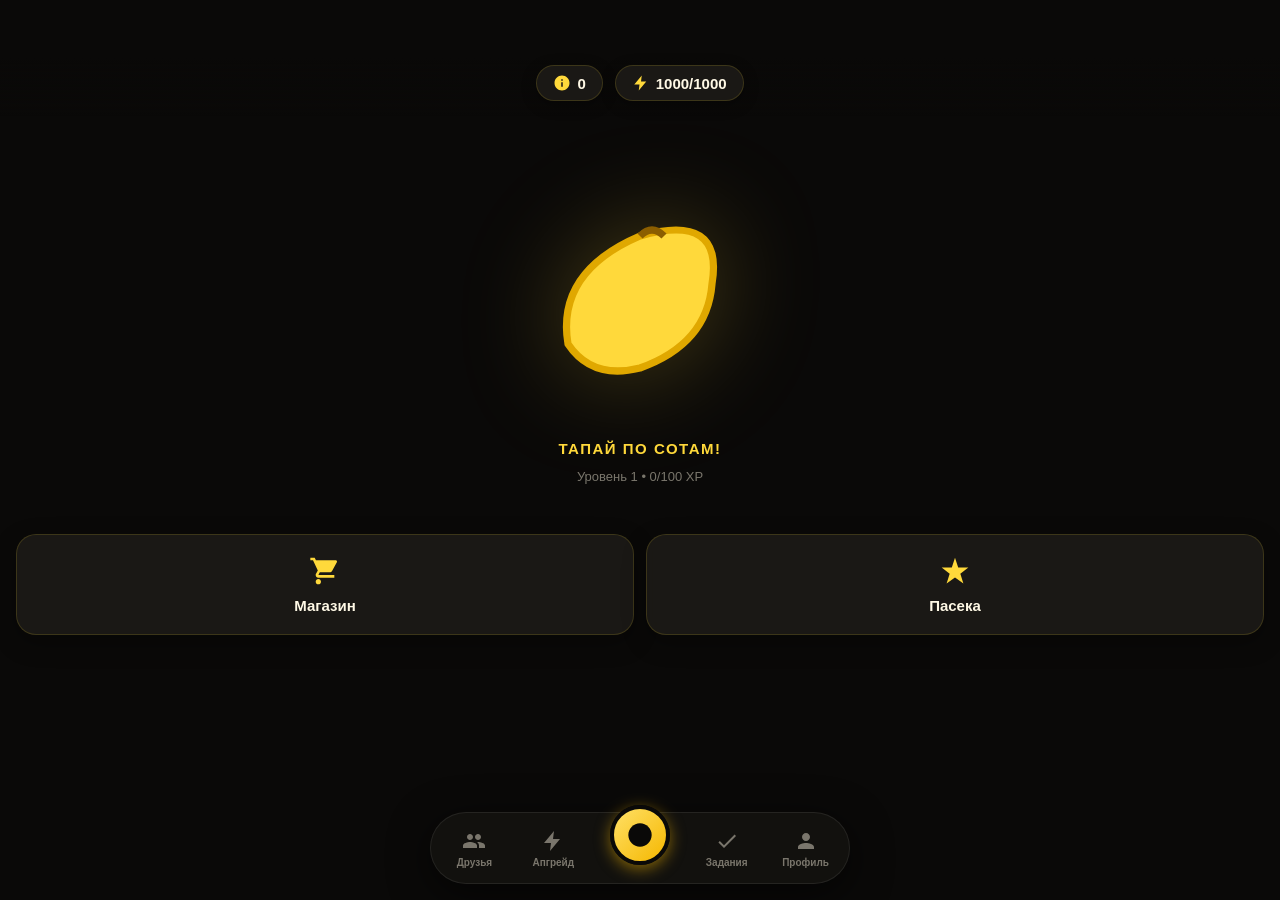
<file: index.html>
<!DOCTYPE html>
<html lang="ru">
<head>
  <meta charset="UTF-8" />
  <meta name="viewport" content="width=device-width, initial-scale=1.0, maximum-scale=1.0, user-scalable=no, viewport-fit=cover" />
  <title>Bee Tap 🐝</title>
  <link rel="stylesheet" href="styles.css" />
  <script src="https://telegram.org/js/telegram-web-app.js"></script>
</head>
<body>
  <!-- Верхняя панель -->
  <header class="topbar" id="mainTopbar">
    <div class="stat">
      <svg class="ico" viewBox="0 0 24 24"><path d="M12 2C6.48 2 2 6.48 2 12s4.48 10 10 10 10-4.48 10-10S17.52 2 12 2zm1 15h-2v-6h2v6zm0-8h-2V7h2v2z"/></svg>
      <span id="balance">0</span>
    </div>
    <div class="stat">
      <svg class="ico" viewBox="0 0 24 24"><path d="M13 2L3 14h7l-1 8 10-12h-7l1-8z"/></svg>
      <span id="energy">1000/1000</span>
    </div>
  </header>

  <!-- Контент страниц -->
  <main id="app">
    <!-- TAP -->
    <section id="page-tap" class="page active">
      <div class="tap-zone" id="tapZone">
        <div class="banana" id="banana">
          <svg viewBox="0 0 100 100">
            <path d="M20 70 Q15 40 50 25 Q85 15 80 45 Q78 70 50 80 Q30 85 20 70 Z" fill="#FFD93B" stroke="#E0A800" stroke-width="3"/>
            <path d="M50 25 Q55 20 60 25" stroke="#8B5E00" stroke-width="3" fill="none"/>
          </svg>
        </div>
        <div class="tap-hint">ТАПАЙ ПО СОТАМ!</div>
        <div class="level-info">
          Уровень <span id="levelNum">1</span> • <span id="xpText">0/100</span> XP
        </div>
      </div>
      
      <div class="quick-actions">
        <div class="action-card" onclick="switchPage('shop')">
          <svg viewBox="0 0 24 24"><path d="M7 18c-1.1 0-1.99.9-1.99 2S5.9 22 7 22s2-.9 2-2-.9-2-2-2zM1 2v2h2l3.6 7.59-1.35 2.45c-.16.28-.25.61-.25.96 0 1.1.9 2 2 2h12v-2H7.42c-.14 0-.25-.11-.25-.25l.03-.12L8.1 13h7.45c.75 0 1.41-.41 1.75-1.03l3.58-6.49c.08-.14.12-.31.12-.48 0-.55-.45-1-1-1H5.21l-.94-2H1z"/></svg>
          <span>Магазин</span>
        </div>
        <div class="action-card" onclick="switchPage('mine')">
          <svg viewBox="0 0 24 24"><path d="M12 2l2.4 7.4H22l-6 4.6 2.3 7.4-6.3-4.6L5.7 21.4 8 14 2 9.4h7.6z"/></svg>
          <span>Пасека</span>
        </div>
      </div>
    </section>

    <!-- UPGRADES (АПГРЕЙДЕР) -->
    <section id="page-boosts" class="page">
      <div class="bg-aurora">
        <div class="aurora-blob blob-1"></div>
        <div class="aurora-blob blob-2"></div>
      </div>

      <div class="upgrader-layout">
        <!-- Верхняя часть с колесом -->
        <div class="wheel-top-section">
          <div class="wheel-container">
            <svg class="wheel-svg" viewBox="0 0 200 200">
              <defs>
                <linearGradient id="gradGrey" x1="0%" y1="0%" x2="100%" y2="100%">
                  <stop offset="0%" stop-color="#2a2826" />
                  <stop offset="100%" stop-color="#141312" />
                </linearGradient>
                <linearGradient id="gradYellow" x1="0%" y1="0%" x2="100%" y2="100%">
                  <stop offset="0%" stop-color="#ffe066" />
                  <stop offset="100%" stop-color="#f5b700" />
                </linearGradient>
              </defs>
              
              <circle cx="100" cy="100" r="90" fill="#0e0d0b" stroke="#1a1816" stroke-width="2"/>
              <circle cx="100" cy="100" r="85" fill="none" stroke="url(#gradGrey)" stroke-width="10"/>
              
              <circle id="winSector" cx="100" cy="100" r="85" fill="none" stroke="url(#gradYellow)" stroke-width="10" 
                      stroke-dasharray="0 534" stroke-dashoffset="0" 
                      transform="rotate(-90 100 100)" 
                      style="transition: stroke-dasharray 0.3s ease;"/>
            </svg>
            
            <div class="wheel-center-item" id="wheelIcon">🍌</div>
            
            <div class="wheel-arrow" id="wheelArrow">
              <svg viewBox="0 0 24 24">
                <path d="M12 21L6 9h12L12 21z" fill="#ffd93b" />
                <rect x="9" y="2" width="6" height="7" rx="2" fill="#ffd93b"/>
                <path d="M12 21L6 9h12L12 21z" fill="none" stroke="#000" stroke-width="1.5" stroke-linejoin="round"/>
              </svg>
            </div>
          </div>
        </div>

        <!-- Стеклянная панель (Bottom Sheet) -->
        <div class="glass-panel" id="glassPanel">
          <div class="drag-handle" id="dragHandle">
            <div class="drag-line"></div>
          </div>
          
          <div class="panel-content">
            <div class="upgrade-panel">
              <div class="multiplier-grid">
                <button class="mult-btn" data-mult="1.5">x1.5</button>
                <button class="mult-btn active" data-mult="2">x2</button>
                <button class="mult-btn" data-mult="5">x5</button>
                <button class="mult-btn" data-mult="10">x10</button>
              </div>
              
              <div class="chance-info">
                Шанс успеха: <span id="chanceText">50%</span>
              </div>
              
              <!-- Кнопка-ползунок -->
              <div class="slider-container" id="sliderContainer">
                <div class="slider-track">
                  <div class="slider-fill" id="sliderFill"></div>
                  <span class="slider-text" id="sliderText">SWIPE TO UPGRADE</span>
                  <div class="slider-thumb" id="sliderThumb">
                    <svg viewBox="0 0 24 24">
                      <path d="M5 12h14M12 5l7 7-7 7" stroke="#0a0908" stroke-width="2.5" stroke-linecap="round" stroke-linejoin="round" fill="none"/>
                    </svg>
                  </div>
                </div>
              </div>
            </div>

            <!-- Инвентарь -->
            <div class="inventory-section">
              <div class="inventory-header">
                <h3>Ваш инвентарь</h3>
                <span class="items-count" id="invCount">6 предметов</span>
              </div>
              <div class="inventory-list" id="inventoryList"></div>
            </div>
          </div>
        </div>
      </div>
    </section>

    <!-- TASKS -->
    <section id="page-tasks" class="page">
      <h2>Задания</h2>
      <div id="taskList" class="card-list"></div>
    </section>

    <!-- FRIENDS -->
    <section id="page-friends" class="page">
      <h2>Друзья</h2>
      <p class="muted">Пригласи друга в улей и получи 5000 меда 🍯</p>
      <button class="btn primary" id="inviteBtn" style="width:100%; margin-top: 10px;">Пригласить друга</button>
      <div class="ref-box"><span id="refLink">—</span></div>
      <p class="muted">Приглашено: <b id="refCount">0</b></p>
    </section>

    <!-- MINE / PASSIVE -->
    <section id="page-mine" class="page">
      <h2>Пасека (доход)</h2>
      <div id="mineList" class="card-list"></div>
    </section>

    <!-- SHOP -->
    <section id="page-shop" class="page">
      <h2>Магазин</h2>
      <div id="shopList" class="card-list"></div>
    </section>

    <!-- PROFILE -->
    <section id="page-profile" class="page">
      <h2>Профиль</h2>
      <div class="profile-card">
        <div class="avatar" id="avatar">🐝</div>
        <div>
          <div id="userName">Игрок</div>
          <div class="muted" id="userId">—</div>
        </div>
      </div>
      <button class="btn danger" id="resetBtn" style="width:100%;">Сбросить прогресс</button>
    </section>
  </main>

  <!-- Нижнее меню -->
  <nav class="bottomnav">
    <button data-page="friends" class="nav-btn">
      <svg viewBox="0 0 24 24"><path d="M16 11c1.66 0 2.99-1.34 2.99-3S17.66 5 16 5c-1.66 0-3 1.34-3 3s1.34 3 3 3zm-8 0c1.66 0 2.99-1.34 2.99-3S9.66 5 8 5C6.34 5 5 6.34 5 8s1.34 3 3 3zm0 2c-2.33 0-7 1.17-7 3.5V19h14v-2.5c0-2.33-4.67-3.5-7-3.5zm8 0c-.29 0-.62.02-.97.05 1.16.84 1.97 1.97 1.97 3.45V19h6v-2.5c0-2.33-4.67-3.5-7-3.5z"/></svg>
      <span>Друзья</span>
    </button>
    <button data-page="boosts" class="nav-btn">
      <svg viewBox="0 0 24 24"><path d="M13 2L3 14h7l-1 8 10-12h-7l1-8z"/></svg>
      <span>Апгрейд</span>
    </button>
    
    <button data-page="tap" class="nav-btn center-btn active">
      <div class="center-btn-inner">
        <svg viewBox="0 0 24 24">
          <path d="M12 2C6.48 2 2 6.48 2 12s4.48 10 10 10 10-4.48 10-10S17.52 2 12 2z" fill="#0a0908"/>
        </svg>
      </div>
    </button>

    <button data-page="tasks" class="nav-btn">
      <svg viewBox="0 0 24 24"><path d="M9 16.17L4.83 12l-1.42 1.41L9 19 21 7l-1.41-1.41z"/></svg>
      <span>Задания</span>
    </button>
    <button data-page="profile" class="nav-btn">
      <svg viewBox="0 0 24 24"><path d="M12 12c2.21 0 4-1.79 4-4s-1.79-4-4-4-4 1.79-4 4 1.79 4 4 4zm0 2c-2.67 0-8 1.34-8 4v2h16v-2c0-2.66-5.33-4-8-4z"/></svg>
      <span>Профиль</span>
    </button>
  </nav>

  <div id="toast" class="toast"></div>
  <script src="app.js"></script>
</body>
</html>
</file>
<file: styles.css>
:root {
  --bg: #0a0908;
  --card: rgba(30, 28, 24, 0.85);
  --card-border: rgba(255, 217, 59, 0.15);
  --accent: #ffd93b;
  --accent-grad: linear-gradient(135deg, #ffe066, #f5b700);
  --text: #fff9e6;
  --muted: #7a766c;
  --danger: #ff4d4d;
}

* { box-sizing: border-box; margin: 0; padding: 0; -webkit-tap-highlight-color: transparent; }

body {
  font-family: -apple-system, BlinkMacSystemFont, "Segoe UI", Roboto, sans-serif;
  background-color: var(--bg);
  color: var(--text);
  display: flex;
  flex-direction: column;
  min-height: 100vh;
  min-height: 100dvh;
  padding-top: env(safe-area-inset-top);
  padding-bottom: 110px;
  overflow-x: hidden;
  user-select: none;
}

/* ============ ВЕРХНЯЯ ПАНЕЛЬ ============ */
.topbar {
  position: fixed; top: 0; left: 0; right: 0;
  padding-top: calc(65px + env(safe-area-inset-top));
  padding-bottom: 15px;
  display: flex; align-items: center; justify-content: center; gap: 12px;
  background: linear-gradient(to bottom, var(--bg) 50%, transparent 100%);
  z-index: 100; pointer-events: none;
  transition: opacity 0.3s ease;
}

body.on-upgrader .topbar { opacity: 0; pointer-events: none; }

body.on-upgrader {
  background: #0a0908;
  padding-bottom: 0;
  height: 100vh;
  height: 100dvh;
  overflow: hidden;
}

.stat { 
  pointer-events: auto;
  display: flex; align-items: center; gap: 6px; 
  font-weight: 600; font-size: 15px; 
  background: var(--card); padding: 8px 16px; border-radius: 20px;
  border: 1px solid var(--card-border);
  backdrop-filter: blur(10px);
  box-shadow: 0 4px 15px rgba(0,0,0,0.3);
}
.ico { width: 18px; height: 18px; fill: var(--accent); }

/* ============ СТРАНИЦЫ ============ */
#app { flex: 1; display: flex; flex-direction: column; height: 100%; }
.page { 
  display: none; padding: 0 16px; animation: fade 0.3s ease; 
  flex: 1; flex-direction: column; justify-content: center;
  height: 100%;
}
.page.active { display: flex; }
@keyframes fade { from { opacity: 0; transform: translateY(8px);} to { opacity:1; transform: none;} }
h2 { margin-bottom: 20px; font-size: 22px; font-weight: 700; letter-spacing: -0.5px; }
.muted { color: var(--muted); font-size: 13px; }

/* ============ ТАП-ЗОНА ============ */
.tap-zone { display: flex; flex-direction: column; align-items: center; justify-content: center; margin-top: 20px; margin-bottom: 40px; }
.banana { width: 240px; height: 240px; cursor: pointer; transition: transform 0.1s; filter: drop-shadow(0 0 50px rgba(255, 217, 59, 0.25)); display: flex; align-items: center; justify-content: center; }
.banana:active { transform: scale(0.9); }
.banana svg, .banana img { width: 100%; height: 100%; object-fit: contain; }
.tap-hint { margin-top: 24px; color: var(--accent); font-size: 15px; font-weight: 700; text-transform: uppercase; letter-spacing: 1.5px; }
.level-info { margin-top: 12px; font-size: 13px; color: var(--muted); }

.quick-actions { display: flex; gap: 12px; margin-top: 10px; }
.action-card { flex: 1; background: var(--card); border: 1px solid var(--card-border); border-radius: 20px; padding: 20px 16px; display: flex; flex-direction: column; align-items: center; gap: 10px; font-weight: 600; font-size: 15px; cursor: pointer; transition: transform 0.1s; backdrop-filter: blur(10px); box-shadow: 0 8px 25px rgba(0,0,0,0.3); }
.action-card:active { transform: scale(0.96); }
.action-card svg { width: 32px; height: 32px; fill: var(--accent); }

/* ============ КАРТОЧКИ ============ */
.card-list { display: flex; flex-direction: column; gap: 12px; width: 100%; }
.card { background: var(--card); border-radius: 20px; padding: 16px; display: flex; align-items: center; gap: 14px; border: 1px solid var(--card-border); backdrop-filter: blur(10px); box-shadow: 0 4px 15px rgba(0,0,0,0.2); }
.card-icon { width: 48px; height: 48px; border-radius: 14px; background: rgba(255, 217, 59, 0.1); display: flex; align-items: center; justify-content: center; flex-shrink: 0; }
.card-icon svg { width: 24px; height: 24px; fill: var(--accent); }
.card-body { flex: 1; min-width: 0; }
.card-title { font-weight: 600; font-size: 15px; }
.card-desc { color: var(--muted); font-size: 13px; margin-top: 2px; }

.btn { border: none; border-radius: 14px; padding: 10px 16px; font-weight: 600; font-size: 13px; cursor: pointer; transition: all 0.15s; white-space: nowrap; }
.btn:active { transform: scale(0.95); }
.btn.primary { background: var(--accent-grad); color: #0a0908; }
.btn.danger { background: rgba(255, 77, 77, 0.15); color: var(--danger); border: 1px solid rgba(255, 77, 77, 0.3); }
.btn:disabled { background: rgba(255,255,255,0.05); color: var(--muted); border: 1px solid transparent; }

.ref-box { background: var(--card); border-radius: 16px; padding: 16px; margin: 12px 0; font-size: 12px; color: var(--muted); word-break: break-all; text-align: center; border: 1px solid var(--card-border); }
.profile-card { background: var(--card); border-radius: 20px; padding: 20px; display: flex; align-items: center; gap: 16px; margin-bottom: 16px; border: 1px solid var(--card-border); backdrop-filter: blur(10px); }
.avatar { width: 64px; height: 64px; border-radius: 50%; background: var(--accent-grad); display: flex; align-items: center; justify-content: center; font-size: 32px; color: #0a0908; }

/* =========================================
   АПГРЕЙДЕР + СВАЙП (Bottom Sheet)
   ========================================= */
#page-boosts { 
  padding: 0; 
  position: relative; 
  justify-content: flex-start; 
  background: #0a0908; 
  height: 100dvh; 
  overflow: hidden; 
}

/* Анимированный фон */
.bg-aurora {
  position: absolute; top: 0; left: 0; width: 100%; height: 100%;
  overflow: hidden; z-index: 0; pointer-events: none;
}
.aurora-blob {
  position: absolute;
  width: 300px; height: 300px;
  background: rgba(255, 217, 59, 0.08);
  border-radius: 50%;
  filter: blur(60px);
}
.blob-1 { top: -100px; left: -100px; animation: floatBlob1 10s infinite alternate; }
.blob-2 { top: 20%; right: -100px; animation: floatBlob2 12s infinite alternate; }

@keyframes floatBlob1 {
  0% { transform: translate(0, 0) scale(1); }
  100% { transform: translate(50px, 50px) scale(1.2); }
}
@keyframes floatBlob2 {
  0% { transform: translate(0, 0) scale(1); }
  100% { transform: translate(-50px, 80px) scale(0.9); }
}

.upgrader-layout { 
  display: flex; 
  flex-direction: column; 
  width: 100%; 
  height: 100%; 
  position: relative; 
  z-index: 1; 
}

.wheel-top-section { 
  display: flex; 
  justify-content: center; 
  padding-top: calc(40px + env(safe-area-inset-top)); 
  z-index: 3; 
  transition: opacity 0.3s ease;
}

body.panel-expanded .wheel-top-section {
  opacity: 0.3;
  pointer-events: none;
}

.wheel-container { 
  position: relative; 
  width: 260px; 
  height: 260px; 
  display: flex; 
  justify-content: center; 
  align-items: center; 
}

/* Убрано лишнее свечение */
.wheel-svg { 
  position: absolute; 
  top: 0; left: 0; 
  width: 100%; height: 100%; 
  z-index: 1; 
  filter: drop-shadow(0 15px 30px rgba(0,0,0,0.8)); 
}

.wheel-center-item { 
  position: relative; 
  font-size: 70px; 
  z-index: 2; 
  pointer-events: none; 
  filter: drop-shadow(0 6px 12px rgba(0,0,0,0.8)); 
  animation: float 3s ease-in-out infinite; 
}

@keyframes float { 0%, 100% { transform: translateY(0); } 50% { transform: translateY(-6px); } }

.wheel-arrow { 
  position: absolute; 
  top: 0; left: 0; 
  width: 100%; height: 100%; 
  z-index: 3; 
  pointer-events: none; 
  transform: rotate(0deg); 
}
.wheel-arrow svg { 
  position: absolute; 
  top: -12px; 
  left: 50%; 
  margin-left: -16px; 
  width: 32px; height: 32px; 
  filter: drop-shadow(0 6px 8px rgba(0,0,0,0.9)); 
  transform-origin: center 142px; 
}
.spinning-arrow { transition: transform 3.5s cubic-bezier(0.1, 0.9, 0.1, 1); }

/* ========== ВЫДВИЖНАЯ ПАНЕЛЬ ========== */
.glass-panel {
  position: absolute;
  bottom: 0; left: 0; right: 0;
  height: 100%;
  max-height: 100%;
  background: rgba(16, 14, 12, 0.92);
  backdrop-filter: blur(30px);
  -webkit-backdrop-filter: blur(30px);
  border-top: 1px solid rgba(255, 255, 255, 0.08);
  border-top-left-radius: 28px;
  border-top-right-radius: 28px;
  padding: 8px 16px 100px 16px;
  display: flex;
  flex-direction: column;
  z-index: 20;
  box-shadow: 0 -10px 40px rgba(0,0,0,0.7);
  transform: translateY(calc(100% - 370px));
  transition: transform 0.35s cubic-bezier(0.22, 1, 0.36, 1);
  will-change: transform;
}

.glass-panel.expanded {
  transform: translateY(0) !important;
  border-radius: 0;
}

.drag-handle {
  width: 100%;
  height: 28px;
  display: flex;
  justify-content: center;
  align-items: center;
  cursor: grab;
  touch-action: none;
  flex-shrink: 0;
}
.drag-line {
  width: 42px;
  height: 4px;
  background: rgba(255, 255, 255, 0.25);
  border-radius: 2px;
}

.panel-content {
  width: 100%;
  max-width: 420px;
  margin: 0 auto;
  display: flex;
  flex-direction: column;
  overflow-y: auto;
  flex: 1;
  scrollbar-width: none;
  -webkit-overflow-scrolling: touch;
}
.panel-content::-webkit-scrollbar { display: none; }

.upgrade-panel { width: 100%; margin-bottom: 20px; flex-shrink: 0; }
.multiplier-grid { display: flex; gap: 6px; margin-bottom: 12px; justify-content: center; }
.mult-btn { 
  background: rgba(255,255,255,0.05); 
  border: 1px solid transparent; 
  color: var(--muted); 
  padding: 8px 14px; 
  border-radius: 10px; 
  font-weight: 600; 
  font-size: 12px; 
  cursor: pointer; 
  transition: all 0.2s; 
}
.mult-btn.active { 
  background: var(--accent-grad); 
  color: #0a0908; 
  box-shadow: 0 4px 15px rgba(245, 183, 0, 0.3); 
}

.chance-info { text-align: center; margin-bottom: 16px; font-weight: 500; color: var(--muted); font-size: 13px; }
.chance-info span { color: var(--accent); font-weight: 700; font-size: 15px; }

/* Ползунок */
.slider-container { 
  width: 100%; 
  height: 52px; 
  background: rgba(255,255,255,0.03); 
  border-radius: 16px; 
  position: relative; 
  overflow: hidden; 
  margin-bottom: 10px; 
  border: 1px solid rgba(255,255,255,0.08); 
}
.slider-track { position: absolute; top: 0; left: 0; width: 100%; height: 100%; display: flex; align-items: center; justify-content: center; }
.slider-fill { position: absolute; top: 0; left: 0; height: 100%; width: 0%; background: var(--accent-grad); transition: width 0.1s linear; pointer-events: none; border-radius: 16px 0 0 16px; }
.slider-text { position: relative; z-index: 1; color: rgba(255, 255, 255, 0.4); font-weight: 700; font-size: 12px; letter-spacing: 1px; text-transform: uppercase; pointer-events: none; }
.slider-thumb { 
  position: absolute; 
  top: 4px; left: 4px; 
  width: 42px; height: 42px; 
  background: var(--accent-grad); 
  border-radius: 12px; 
  display: flex; 
  align-items: center; 
  justify-content: center; 
  box-shadow: 0 4px 15px rgba(245, 183, 0, 0.4); 
  cursor: grab; 
  z-index: 2; 
  touch-action: none; 
}
.slider-thumb:active { cursor: grabbing; transform: scale(0.95); }
.slider-thumb svg { width: 20px; height: 20px; }

/* Инвентарь */
.inventory-section { width: 100%; margin-top: 8px; flex: 1; display: flex; flex-direction: column; }
.inventory-header { display: flex; justify-content: space-between; align-items: center; margin-bottom: 14px; flex-shrink: 0; }
.inventory-header h3 { font-size: 16px; font-weight: 700; }
.items-count { font-size: 12px; color: var(--muted); background: rgba(255,255,255,0.05); padding: 4px 10px; border-radius: 10px; }

.inventory-list { 
  display: grid; 
  grid-template-columns: repeat(auto-fill, minmax(76px, 1fr));
  gap: 12px; 
  padding-bottom: 20px;
  overflow-y: auto;
  flex: 1;
}

.inv-item { 
  background: rgba(255,255,255,0.03); 
  border: 2px solid rgba(255,255,255,0.05); 
  border-radius: 16px; 
  padding: 14px 8px; 
  display: flex; 
  flex-direction: column; 
  align-items: center; 
  gap: 8px; 
  cursor: pointer; 
  transition: all 0.2s; 
}
.inv-item.selected { 
  border-color: var(--accent); 
  background: rgba(255, 217, 59, 0.1); 
  box-shadow: 0 0 15px rgba(255, 217, 59, 0.15); 
}
.inv-item-icon { font-size: 32px; }
.inv-item-price { font-size: 12px; font-weight: 700; color: var(--muted); }
.inv-item.selected .inv-item-price { color: var(--accent); }

/* ============ НИЖНЕЕ МЕНЮ ============ */
.bottomnav {
  position: fixed; bottom: calc(16px + env(safe-area-inset-bottom)); 
  left: 50%; transform: translateX(-50%);
  width: calc(100% - 24px); max-width: 420px; height: 72px;
  background: rgba(20, 18, 15, 0.95); backdrop-filter: blur(25px);
  border-radius: 36px; border: 1px solid rgba(255, 255, 255, 0.08);
  box-shadow: 0 10px 40px rgba(0,0,0,0.6); z-index: 1000;
  display: grid; grid-template-columns: 1fr 1fr 1.2fr 1fr 1fr; align-items: center; padding: 0 4px;
  transition: opacity 0.3s, transform 0.3s;
}

body.on-upgrader .bottomnav {
  opacity: 0;
  pointer-events: none;
  transform: translateX(-50%) translateY(30px);
}

.nav-btn { background: none; border: none; color: var(--muted); display: flex; flex-direction: column; align-items: center; justify-content: center; gap: 4px; font-size: 10px; font-weight: 600; cursor: pointer; height: 100%; width: 100%; transition: color 0.2s; -webkit-tap-highlight-color: transparent; }
.nav-btn svg { width: 24px; height: 24px; fill: currentColor; transition: transform 0.2s; }
.nav-btn.active:not(.center-btn) { color: var(--accent); }
.nav-btn.active:not(.center-btn) svg { transform: translateY(-2px); }

.center-btn { position: relative; display: flex; justify-content: center; align-items: center; background: none; z-index: 1001; }
.center-btn-inner {
  position: absolute; 
  top: -8px;
  width: 60px; height: 60px;
  background: var(--accent-grad); border-radius: 50%;
  display: flex; align-items: center; justify-content: center;
  box-shadow: 0 4px 15px rgba(245, 183, 0, 0.5); border: 4px solid var(--bg); 
  transition: transform 0.1s cubic-bezier(0.175, 0.885, 0.32, 1.275);
}
.center-btn-inner svg { width: 28px; height: 28px; fill: #0a0908; }
.center-btn:active .center-btn-inner { transform: scale(0.92); }

/* ============ ТОСТ ============ */
.toast {
  position: fixed; bottom: 110px; left: 50%; transform: translateX(-50%) translateY(20px);
  background: rgba(35, 31, 24, 0.95); color: var(--accent); padding: 12px 20px;
  border-radius: 16px; font-size: 14px; font-weight: 600; opacity: 0;
  transition: all 0.3s cubic-bezier(0.175, 0.885, 0.32, 1.275); pointer-events: none; z-index: 2000;
  border: 1px solid var(--card-border); box-shadow: 0 10px 30px rgba(0,0,0,0.5);
  backdrop-filter: blur(10px); white-space: nowrap;
}
.toast.show { opacity: 1; transform: translateX(-50%) translateY(0); }
</file>
